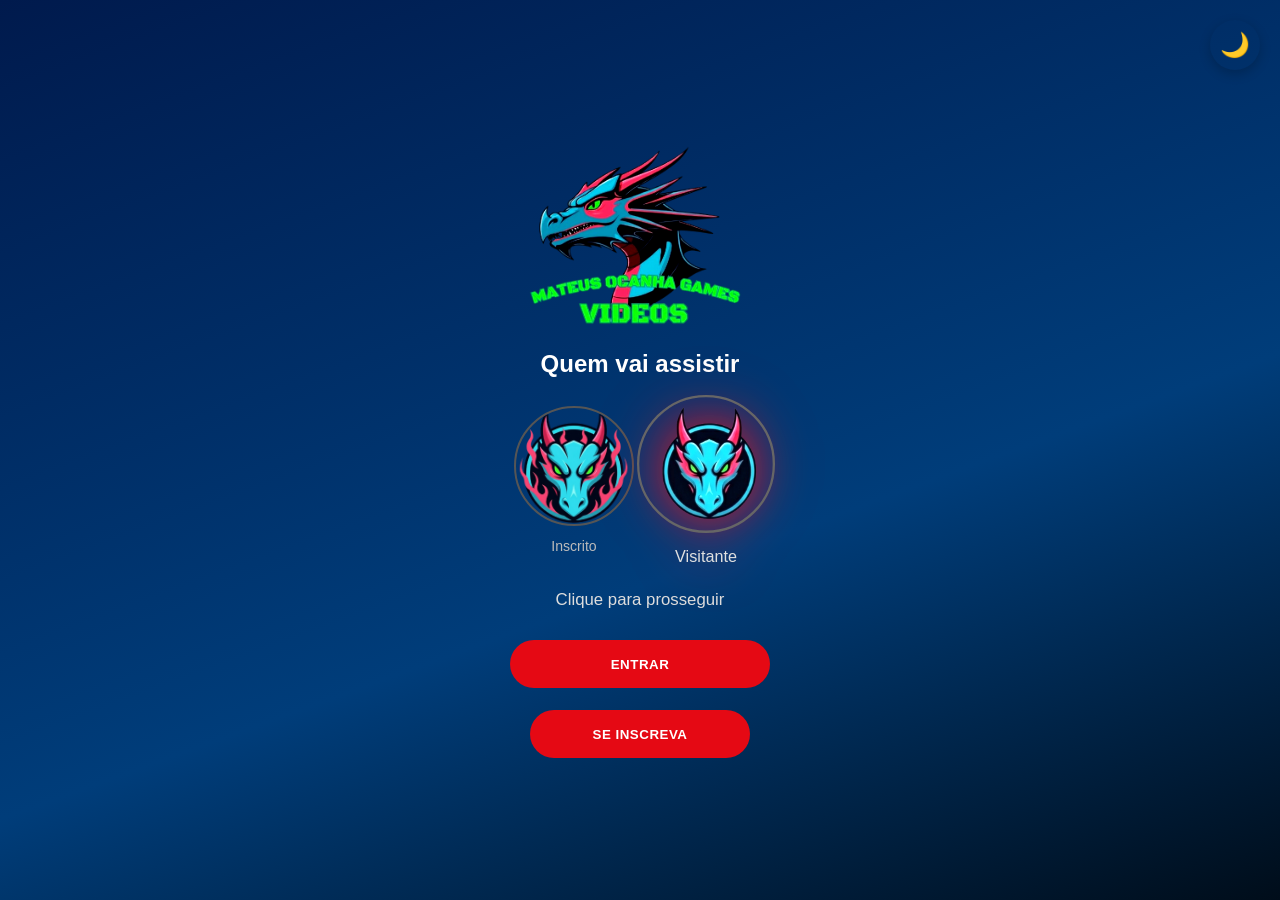
<file: index.html>
<!DOCTYPE html>
<html lang="pt-br">
<head>
    <meta charset="UTF-8">
    <meta name="viewport" content="width=device-width, initial-scale=1.0">
    <title>Mateus Ocanha Games Streaming</title>
    <link rel="icon" href="assets/perfil-padrao.png" type="image/png">
    <link rel="stylesheet" href="style.css">
</head>
<body>
    <button class="toggle-theme" id="toggle-theme" aria-label="Alternar tema escuro/claro">
        <span class="theme-icon">🌙</span>
    </button>
    <main>
        <img src="./assets/streaming.png" alt="Logo Streaming" class="logo">

        <section aria-label="Assitindo">
            <h2>Quem vai assistir</h2>
            <div class="assistindo" id="assistindo">
                <!-- perfil padrão removido -->
            </div>
        </section>

        <section aria-label="Outros espectadores">
            <div class="outros">
                <figure id="figura-inscrito">
                    <img class="outro outro-inscrito" src="./assets/perfil-inscrito.png" alt="Perfil inscrito" />
                    <figcaption>Inscrito</figcaption>
                </figure>
                <figure id="figura-visitante">
                    <img class="outro" src="./assets/perfil-visitante.png" alt="Perfil visitante" />
                    <figcaption>Visitante</figcaption>
                </figure>
            </div>
        </section>

        <p class="click-text">Clique para prosseguir</p>

        <button class="botao-entrar" id="botao-entrar">ENTRAR</button>

        <div class="botoes">
            <button id="botao-se-inscreva">SE INSCREVA</button>
        </div>
    </main>

    <script>
        // GERENCIAR TEMA ESCURO/CLARO
        const toggleThemeBtn = document.getElementById('toggle-theme');
        const html = document.documentElement;
        const themeIcon = document.querySelector('.theme-icon');

        // Detectar tema salvo ou preferência do sistema
        const savedTheme = localStorage.getItem('theme') || 'dark';
        html.setAttribute('data-theme', savedTheme);
        themeIcon.textContent = savedTheme === 'dark' ? '🌙' : '☀️';

        // Ouvinte para botão toggle
        toggleThemeBtn.addEventListener('click', () => {
            const currentTheme = html.getAttribute('data-theme');
            const newTheme = currentTheme === 'dark' ? 'light' : 'dark';
            
            html.setAttribute('data-theme', newTheme);
            localStorage.setItem('theme', newTheme);
            themeIcon.textContent = newTheme === 'dark' ? '🌙' : '☀️';
        });

        // LÓGICA DOS BOTÕES COM ESTADO DE USUÁRIO
        const URL_CANAL = 'https://www.youtube.com/@MateusOcanhaGames';
        const URL_CANAL_INSCREVA = 'https://www.youtube.com/@MateusOcanhaGames?sub_confirmation=1';
        const USER_TYPE_KEY = 'mateus_streaming_user_type';
        const PROFILE_NAME_KEY = 'perfilAtivoNome';
        const PROFILE_IMAGE_KEY = 'perfilAtivoImagem';

        const fotoAssistindo = document.getElementById('foto-assistindo');
        const nomeAssistindo = document.getElementById('nome-assistindo');
        const figuraInscrito = document.getElementById('figura-inscrito');
        const figuraVisitante = document.getElementById('figura-visitante');

        function setUserType(type) {
            localStorage.setItem(USER_TYPE_KEY, type);
            if (figuraInscrito) figuraInscrito.classList.toggle('destaque-inscrito', type === 'inscrito');
            if (figuraVisitante) figuraVisitante.classList.toggle('destaque-visitante', type === 'visitante');

            if (type === 'inscrito') {
                localStorage.setItem(PROFILE_NAME_KEY, 'Inscrito');
                localStorage.setItem(PROFILE_IMAGE_KEY, 'assets/perfil-inscrito.png');
            } else {
                localStorage.setItem(PROFILE_NAME_KEY, 'Visitante');
                localStorage.setItem(PROFILE_IMAGE_KEY, 'assets/perfil-visitante.png');
            }

            if (fotoAssistindo && nomeAssistindo) {
                if (type === 'inscrito') {
                    fotoAssistindo.src = 'assets/perfil-inscrito.png';
                    fotoAssistindo.alt = 'Perfil de inscrito';
                    nomeAssistindo.textContent = 'Inscrito';
                } else {
                    fotoAssistindo.src = 'assets/perfil-visitante.png';
                    fotoAssistindo.alt = 'Perfil do visitante';
                    nomeAssistindo.textContent = 'Visitante';
                }
            }
        }

        // SE INSCREVA: abre canal + marca inscrito
        document.getElementById('botao-se-inscreva').addEventListener('click', () => {
            window.open(URL_CANAL, '_blank');
            setUserType('inscrito');
        });

        // Clique nos perfis aplica o mesmo destaque visual (maior + brilho)
        if (figuraInscrito) {
            figuraInscrito.addEventListener('click', () => setUserType('inscrito'));
        }

        if (figuraVisitante) {
            figuraVisitante.addEventListener('click', () => setUserType('visitante'));
        }

        // INICIAR: direciona para a página tipo Netflix
        document.getElementById('botao-entrar').addEventListener('click', () => {
            const userType = localStorage.getItem(USER_TYPE_KEY) || 'visitante';
            localStorage.setItem(USER_TYPE_KEY, userType);
            localStorage.setItem(PROFILE_NAME_KEY, userType === 'inscrito' ? 'Inscrito' : 'Visitante');
            localStorage.setItem(PROFILE_IMAGE_KEY, userType === 'inscrito' ? 'assets/perfil-inscrito.png' : 'assets/perfil-visitante.png');
            window.location.href = 'catalogo/catalogo.html';
        });

        // Define estado inicial se não existe
        if (!localStorage.getItem(USER_TYPE_KEY)) {
            setUserType('visitante');
        } else {
            setUserType(localStorage.getItem(USER_TYPE_KEY));
        }
    </script>
    <script src="js/index.js"></script>
    </body>
</html>
</file>
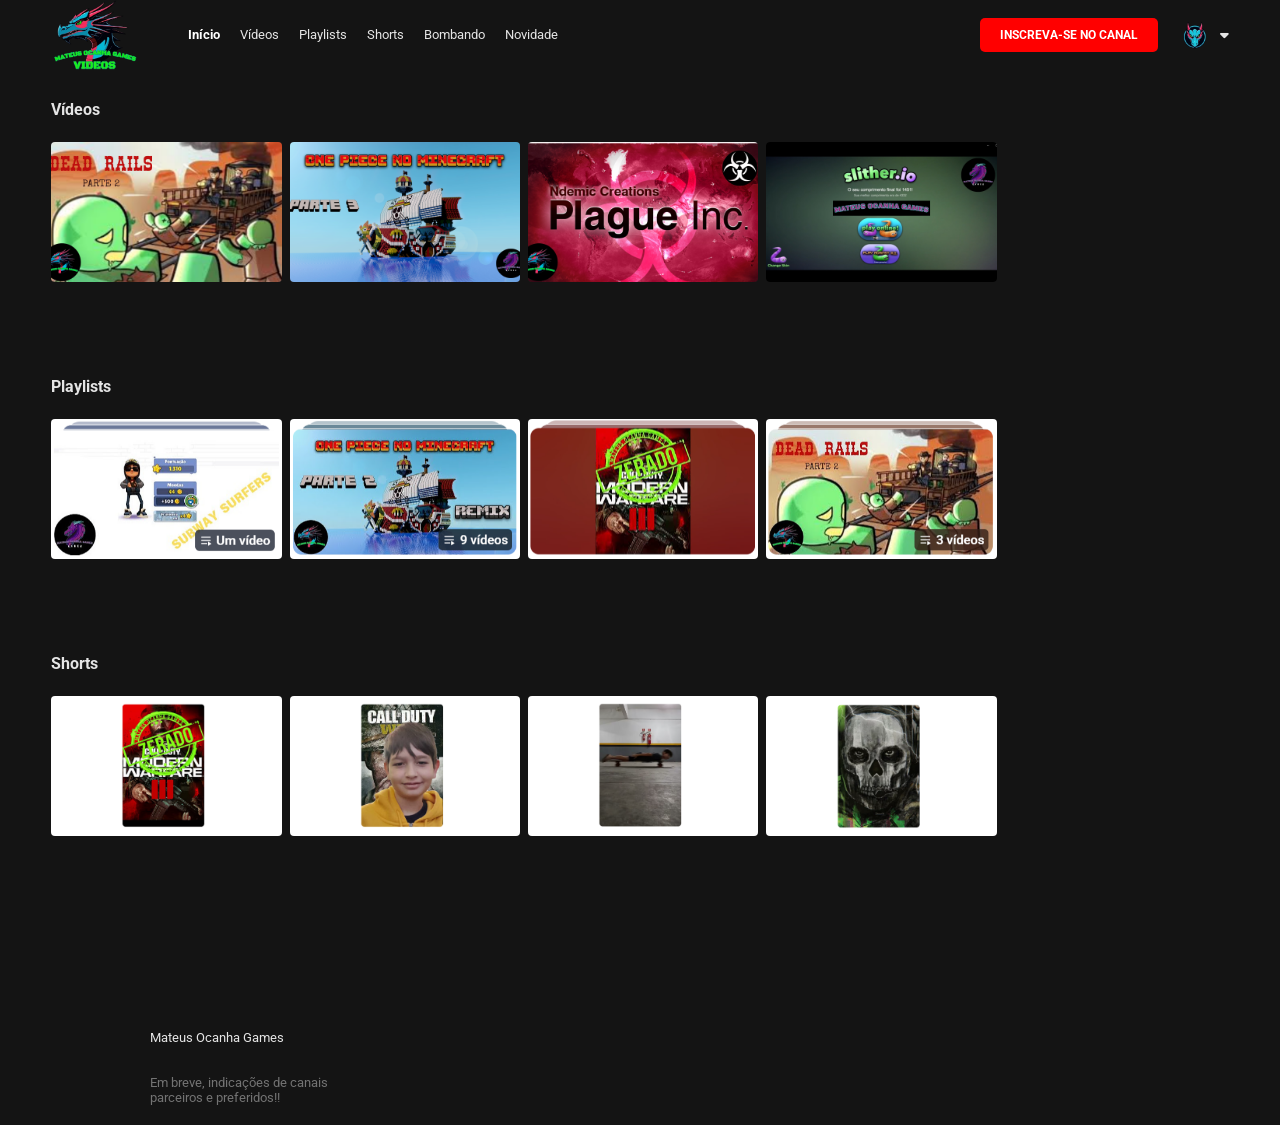
<file: catalogo/catalogo.html>
<!DOCTYPE html>
<html lang="pt-BR">

<head>
    <meta charset="UTF-8">
    <meta name="viewport" content="width=device-width, initial-scale=1.0">
    <title>Streaming Mateus Ocanha Games</title>
    <link rel="icon" href="../assets/perfil-padrao.png" type="image/png">
    <link rel="stylesheet" href="catalogo.css">
    <link href="https://cdnjs.cloudflare.com/ajax/libs/font-awesome/6.0.0/css/all.min.css" rel="stylesheet">
    <link href="https://fonts.googleapis.com/css2?family=Roboto:wght@300;400;500;700&display=swap" rel="stylesheet">
</head>

<body>
    <!-- Navbar -->
    <header class="navbar" id="navbar">
        <div class="navbar-left">
            <img class="logo" src="../assets/streaming.png"
                alt="Streaming Mateus Ocanha Games">
            <button class="mobile-menu-toggle" id="mobile-menu-toggle" aria-label="Abrir menu" aria-expanded="false" aria-controls="primary-nav">
                <i class="fas fa-bars"></i>
            </button>
            <nav>
                <ul class="nav-links" id="primary-nav">
                    <li><a href="https://www.youtube.com/@MateusOcanhaGames" class="active">Início</a></li>
                    <li><a href="https://www.youtube.com/@MateusOcanhaGames/videos">Vídeos</a></li>
                    <li><a href="https://www.youtube.com/@MateusOcanhaGames/playlists">Playlists</a></li>
                    <li><a href="https://www.youtube.com/@MateusOcanhaGames/shorts">Shorts</a></li>
                    <li><a href="https://www.youtube.com/watch?v=dVjdhTpc8aI&t=660s">Bombando</a></li>
                    <li><a href="https://www.youtube.com/watch?v=CcCDTgr_Rug">Novidade</a></li>
                </ul>
            </nav>
        </div>
        <div class="navbar-right">
            
            <div class="nav-notification">
                <a href="https://www.youtube.com/@MateusOcanhaGames?sub_confirmation=1"
                    target="_blank"
                    class="subscribe-btn">
                    INSCREVA-SE NO CANAL
                </a>
            </div>
            <a href="../index.html" class="profile-menu">
                <img class="profile-icon" src="../assets/perfil-visitante.png"
                    alt="Profile">
                <i class="fas fa-caret-down icon caret-icon"></i>
            </a>
        </div>
    </header>

    <!-- Sliders Container -->
    <main class="sliders-container" id="main-content">
        <!-- Javascript will inject the rows here -->
    </main>

    <!-- Footer -->
    <footer>
        <div class="footer-content">
            <a href="https://www.youtube.com/@MateusOcanhaGames" target="_blank">
                <p>Mateus Ocanha Games</p>
            </a>
            <ul class="footer-links">
                <li><a href="" target="_blank">Em breve, indicações de canais parceiros e preferidos!!</a></li>
                <!--
                <li><a href="" target="_blank">Centro de ajuda</a></li>
                <li><a href="" target="_blank">Conta</a></li>
                <li><a href="" target="_blank">Imprensa</a></li>
                <li><a href="" target="_blank">Relações com investidores</a></li>
                <li><a href="" target="_blank">Carreiras</a></li>
                <li><a href="" target="_blank">Formas de assistir</a></li>
                <li><a href="" target="_blank">Termos de uso</a></li>
                <li><a href="" target="_blank">Privacidade</a></li>
                <li><a href="" target="_blank">Preferências de cookies</a></li>
                <li><a href="" target="_blank">Informações corporativas</a></li>
                <li><a href="" target="_blank">Entre em contato</a></li>
                <li><a href="" target="_blank">Teste de velocidade</a></li>
                <li><a href="" target="_blank">Avisos legais</a></li>
                <li><a href="" target="_blank">Perguntas frequentes</a></li>
                -->
            </ul>
        </div>
    </footer>

    <script>
        document.addEventListener('DOMContentLoaded', () => {
            const menuToggle = document.getElementById('mobile-menu-toggle');
            const navLinks = document.getElementById('primary-nav');

            if (!menuToggle || !navLinks) return;

            menuToggle.addEventListener('click', () => {
                const isOpen = navLinks.classList.toggle('is-open');
                menuToggle.setAttribute('aria-expanded', String(isOpen));
            });

            window.addEventListener('resize', () => {
                if (window.innerWidth > 900) {
                    navLinks.classList.remove('is-open');
                    menuToggle.setAttribute('aria-expanded', 'false');
                }
            });
        });
    </script>
    <script type="module" src="js/main.js"></script>
</body>

</html>
</file>
<file: style.css>
/* Reset global */
* {
    /* Inclui padding e border no cálculo da largura/altura do elemento */
    box-sizing: border-box;
}

/* VARIÁVEIS DE TEMA */
html {
    --bg-primary: linear-gradient(160deg, #001a4d, #003d7a 60%, #000d1a);
    --text-primary: #fff;
    --text-secondary: #ddd;
    --text-tertiary: #bbb;
    --border-color: #555;
    --button-bg: #e50914;
    --button-hover: #ff0f20;
}

html[data-theme="light"] {
    --bg-primary: linear-gradient(160deg, #f5f5f5, #e8e8e8 60%, #f0f0f0);
    --text-primary: #1a1a1a;
    --text-secondary: #333;
    --text-tertiary: #666;
    --border-color: #ddd;
    --button-bg: #e50914;
    --button-hover: #ff0f20;
}

/* Estilos do corpo da página */
html, body {
    height: 100%;
}

body {
    /* Remove margem padrão do navegador */
    margin: 0;
    /* Garante que o body ocupe toda a altura da tela */
    min-height: 100vh;
    /* Define fonte padrão com fallbacks */
    font-family: 'Segoe UI', Roboto, Helvetica, Arial, sans-serif;
    /* Gradiente de fundo tipo Netflix (azul marinho escuro) */
    background: var(--bg-primary);
    /* Texto branco para contraste com fundo escuro */
    color: var(--text-primary);
    /* Página inicial fixa em uma única tela (sem rolagem) */
    overflow: hidden;
    /* Transição suave entre temas */
    transition: background 0.3s ease, color 0.3s ease;
}

main {
    height: 100vh;
    overflow-y: auto;
}

/* Bobotão Toggle Tema */
.toggle-theme {
    position: fixed;
    top: 20px;
    right: 20px;
    z-index: 1000;
    width: 50px;
    height: 50px;
    border-radius: 50%;
    border: none;
    background: transparent;
    cursor: pointer;
    display: flex;
    align-items: center;
    justify-content: center;
    font-size: 1.5rem;
    transition: all 0.3s ease;
    box-shadow: 0 4px 12px rgba(0, 0, 0, 0.2);
}

.toggle-theme:hover {
    transform: scale(1.1);
    box-shadow: 0 6px 16px rgba(229, 9, 20, 0.3);
}

.theme-icon {
    display: inline-block;
    transition: transform 0.3s ease;
}

.toggle-theme:active .theme-icon {
    transform: rotate(180deg);
}

html[data-theme="light"] .toggle-theme {
    box-shadow: 0 4px 12px rgba(0, 0, 0, 0.15);
}


/* Container principal */
main {
    /* Limita a largura máxima do conteúdo */
    max-width: 1100px;
    /* Centraliza o elemento (margin auto horizontalmente) */
    margin: 0 auto;
    /* Espaçamento interno maior no topo e menor embaixo */
    padding: 24px 12px 12px;
    /* Ocupa toda altura livre e centraliza o conteúdo verticalmente */
    min-height: 100vh;
    display: flex;
    flex-direction: column;
    justify-content: center;
    gap: 12px;
    overflow: hidden;
    padding-bottom: 26px;
}

/* Ajuste por altura para manter tudo visível sem scroll */
@media (max-height: 760px) {
    main {
        padding: 12px 10px 10px;
        gap: 8px;
    }

    .logo {
        max-width: 220px;
        max-height: 90px;
        margin-bottom: 8px;
    }

    .assistindo {
        margin-bottom: 10px;
    }

    .assistindo img {
        width: min(130px, 40vw);
        height: min(130px, 40vw);
    }

    .outros img {
        width: 96px;
        height: 96px;
    }

    .top-text,
    .click-text {
        margin: 6px 0 10px;
        font-size: 0.95rem;
    }

    .botoes {
        gap: 8px;
        margin-bottom: 12px;
    }

    .botoes button,
    .botao-entrar {
        padding: 9px 14px;
        font-size: 0.92rem;
    }
}

.botao-entrar {
    margin: 4px 0 10px;
}

/* Estilo da imagem logo */
.logo {
    /* Exibe como bloco para permitir centralização */
    display: block;
    /* Centraliza e adiciona espaço abaixo */
    margin: 0 auto 12px;
    /* Largura máxima do logo */
    max-width: 320px;
    /* Altura máxima para não estourar em height */
    max-height: 200px;
    /* Altura automática mantendo proporção */
    height: auto;
    /* Renderiza bordas nítidas sem blur */
    image-rendering: crisp-edges;
    /* Aumenta contraste e brilho para melhor legibilidade */
    filter: contrast(1.15) brightness(1.05);
    /* Melhora performance 3D (aceleração de hardware) */
    -webkit-backface-visibility: hidden;
    backface-visibility: hidden;
}

/* Estilos dos títulos */
h1, h2 {
    /* Remove margem padrão */
    margin: 0;
    /* Texto em negrito (700 = bold) */
    font-weight: 700;
    /* Centraliza o texto */
    text-align: center;
}

/* Estilo do título principal */
h1 {
    /* Tamanho responsivo: mínimo 1.85rem, 4% da tela, máximo 2.4rem */
    font-size: clamp(1.85rem, 4vw, 2.4rem);
    text-align: center;
    /* Espaço abaixo do título */
    margin-bottom: 14px;
}

/* Texto dos textos superiores e de clique */
.top-text, .click-text {
    /* Centraliza o texto */
    text-align: center;
    /* Cor cinza claro para contraste */
    color: var(--text-secondary);
    /* Tamanho da fonte */
    font-size: 1.05rem;
    /* Margem do topo/fundo e dos lados */
    margin: 8px 0 18px;
}

/* Container da seção "Assistindo" */
.assistindo {
    /* Usa flexbox para layout flexível */
    display: flex;
    /* Arranja itens em coluna (verticalmente) */
    flex-direction: column;
    /* Centraliza itens horizontalmente */
    align-items: center;
    /* Centraliza itens verticalmente */
    justify-content: center;
    /* Centraliza container e adiciona espaço abaixo */
    margin: 0 auto 16px;
    /* Largura automaticamente ajustada ao conteúdo */
    width: fit-content;
    max-width: 90vw;
}

/* Imagem redonda do perfil assistindo */
.assistindo img {
    /* Largura responsiva: 180px ou 50% da tela (o menor) */
    width: min(180px, 50vw);
    /* Altura idêntica à largura para manter proporção quadrada */
    height: min(180px, 50vw);
    /* Torna a imagem redonda (50% = círculo perfeito) */
    border-radius: 50%;
    /* Recorta a imagem para preencher o espaço */
    object-fit: cover;
    /* Borda vermelha Netflix ao redor */
    border: 3px solid #e50914;
    /* Sombra ao redor da imagem para profundidade */
    box-shadow: 0 0 30px rgba(0,0,0,0.35);
    /* Anima entre escala normal e aumentada continuamente */
    animation: pulse 2.1s ease-in-out infinite alternate;
    /* Garante que a borda permaneça vermelha em light mode também */
    transition: box-shadow 0.3s ease;
}

/* Animação de pulsação no logo assistindo */
@keyframes pulse {
    /* Estado inicial: tamanho normal e sombra discreta */
    from { 
        /* Escala 1 = 100% do tamanho original */
        transform: scale(1); 
        /* Sombra com pouca intensidade */
        box-shadow: 0 0 30px rgba(229, 9, 20, 0.35); 
    }
    /* Estado final: tamanho aumentado e sombra mais intensa */
    to { 
        /* Escala 1.04 = 4% maior que o original */
        transform: scale(1.04); 
        /* Sombra com maior intensidade e blur */
        box-shadow: 0 0 48px rgba(229, 9, 20, 0.55); 
    }
}

/* Texto do nome no perfil assistindo */
.assistindo p {
    /* Espaço acima do texto */
    margin-top: 8px;
    /* Tamanho da fonte */
    font-size: 1.05rem;
    /* Peso do texto (600 = semi-bold) */
    font-weight: 600;
}

/* Container dos perfis "Outros" */
.outros {
    /* Usa flexbox para layout */
    display: flex;
    flex-wrap: wrap;
    /* Espaço entre itens horizontalmente */
    gap: 12px;
    /* Centraliza itens na horizontal */
    justify-content: center;
    /* Espaço abaixo */
    margin-bottom: 16px;
}

/* Card de perfil na seção Outros */
.outros figure {
    /* Remove margem padrão da tag figure */
    margin: 0;
    /* Centraliza o conteúdo */
    text-align: center;
    /* Indica que o card é clicável */
    cursor: pointer;
    transition: transform 0.3s ease, filter 0.3s ease;
}

/* Destaque especial para o perfil Inscrito */
.outros figure.destaque-inscrito {
    transform: scale(1.15);
    filter: drop-shadow(0 0 20px rgba(229, 9, 20, 0.8)) brightness(1.2);
}

.outros figure.destaque-inscrito img {
    animation: pulse-destaque 0.6s ease-in-out;
}

/* Destaque especial para o perfil Visitante */
.outros figure.destaque-visitante {
    transform: scale(1.15);
    filter: drop-shadow(0 0 20px rgba(229, 9, 20, 0.8)) brightness(1.2);
}

.outros figure.destaque-visitante img {
    animation: pulse-destaque 0.6s ease-in-out;
}

/* Animação de destaque para inscrito */
@keyframes pulse-destaque {
    0% {
        transform: scale(1);
    }
    50% {
        transform: scale(1.1);
    }
    100% {
        transform: scale(1);
    }
}

/* Imagem redonda nos perfis Outros */
.outros img {
    /* Tamanho da imagem (100x100px) */
    width: 120px;
    height: 120px;
    /* Torna redonda */
    border-radius: 50%;
    /* Recorta a imagem para preencher */
    object-fit: cover;
    /* Borda cinza discreta */
    border: 2px solid var(--border-color);
}

/* Legenda dos nomes dos perfis Outros */
.outros figcaption {
    /* Espaço acima */
    margin-top: 8px;
    /* Fonte pequena */
    font-size: 0.88rem;
    /* Cor cinza clara */
    color: var(--text-tertiary);
}

/* Container dos botões de ação */
.botoes {
    /* Usa flexbox */
    display: flex;
    /* Permite botões quebrar para próxima linha em telas pequenas */
    flex-wrap: wrap;
    /* Centraliza botões */
    justify-content: center;
    /* Espaço entre botões */
    gap: 10px;
    /* Evita espaço extra após o segundo botão */
    margin-bottom: 0;
}

/* Estilo dos botões de ação */
.botoes button,
.botao-entrar {
    /* Mesmo tamanho visual para os dois botões principais */
    width: min(260px, 100%);
    min-height: 48px;
    /* Espaço interno: 12px vertical, 18px horizontal */
    padding: 12px 18px;
    /* Remove borda padrão */
    border: 0;
    /* Borda arredondada (999px = completely rounded) */
    border-radius: 999px;
    /* Texto branco */
    color: var(--text-primary);
    /* Texto em negrito */
    font-weight: 700;
    /* Espaço entre letras para melhor legibilidade */
    letter-spacing: .5px;
    /* Fundo vermelho Netflix */
    background: var(--button-bg);
    /* Cursor muda para mão ao passar */
    cursor: pointer;
    /* Centraliza texto internamente e iguala altura visual */
    display: flex;
    align-items: center;
    justify-content: center;
    /* Anima múltiplas propriedades suavemente */
    transition: transform .12s ease, box-shadow .12s ease, background .12s ease;
}

/* Efeito ao passar o mouse nos botões */
.botoes button:hover,
.botao-entrar:hover {
    /* Move botão 1px para cima */
    transform: translateY(-1px);
    /* Aumenta sombra para efeito de elevação */
    box-shadow: 0 8px 20px rgba(0,0,0,0.4);
    /* Muda cor para vermelho mais claro */
    background: var(--button-hover);
}

/* Botão "Entrar" específico */
.botao-entrar {
    /* Centraliza horizontalmente */
    margin: 0 auto 10px;
    /* não deixa o botão encostar na parte de baixo da tela */
}

/* Media query para telas pequenas (celulares) */
@media (max-width: 540px) {
    .toggle-theme {
        width: 45px;
        height: 45px;
        top: 12px;
        right: 12px;
        font-size: 1.2rem;
    }

    html, body {
        height: 100%;
    }

    main {
        padding: 6px 8px;
        min-height: 100vh;
    }

    .logo {
        max-width: 180px;
        max-height: 70px;
        margin-bottom: 10px;
    }

    .assistindo {
        margin-bottom: 12px;
    }

    .assistindo img {
        width: min(150px, 50vw);
        height: min(150px, 50vw);
    }

    .botoes {
        flex-direction: column;
        width: 100%;
        align-items: center;
        gap: 8px;
    }

    .botoes button {
        width: 100%;
        max-width: 260px;
        font-size: 0.95rem;
        padding: 10px 16px;
    }

    .botao-entrar {
        max-width: 260px;
    }
}

/* Responsividade adicional para tablets */
@media (min-width: 541px) and (max-width: 768px) {
    main {
        padding: 20px 14px 14px;
    }
    .logo {
        max-width: 250px;
        max-height: 110px;
    }
    .assistindo img {
        width: min(170px, 40vw);
        height: min(170px, 40vw);
    }
    .top-text, .click-text {
        font-size: 1rem;
        margin: 6px 0 14px;
    }
    .botoes {
        flex-wrap: wrap;
        gap: 10px;
    }
    .botoes button {
        min-width: 130px;
        max-width: 180px;
    }
}

/* Responsividade para desktop amplo */
@media (min-width: 769px) and (max-width: 1200px) {
    main {
        padding: 20px 24px 18px;
    }
    .logo {
        max-width: 280px;
        max-height: 150px;
    }
    .assistindo img {
        width: min(200px, 22vw);
        height: min(200px, 22vw);
    }
    .outros {
        gap: 16px;
    }
    .botoes {
        gap: 12px;
    }
    .botoes button {
        min-width: 140px;
        max-width: 200px;
        font-size: 0.96rem;
    }
}

/* Ajuste extra para telas maiores que 1200px */
@media (min-width: 1201px) {
    main {
        padding: 24px 32px 20px;
        max-width: 1100px;
    }
    .logo {
        max-width: 300px;
        max-height: 180px;
    }
    .assistindo img {
        width: min(220px, 20vw);
        height: min(220px, 20vw);
    }
    .botoes button {
        min-width: 150px;
        max-width: 220px;
    }
}
</file>
<file: catalogo/catalogo.css>
:root {
    --netflix-red: #E50914;
    --dark-bg: #141414;
    --text-color: #ffffff;
}

* {
    margin: 0;
    padding: 0;
    box-sizing: border-box;
}

body {
    font-family: 'Roboto', 'Helvetica Neue', Helvetica, Arial, sans-serif;
    background-color: var(--dark-bg);
    color: var(--text-color);
    overflow-x: hidden;
}

a {
    text-decoration: none;
    color: #e5e5e5;
    transition: color 0.3s;
}

a:hover {
    color: #b3b3b3;
}

/* Navbar */
.navbar {
    position: fixed;
    top: 0;
    width: 100%;
    display: flex;
    justify-content: space-between;
    align-items: center;
    padding: 0 4%;
    height: 70px;
    z-index: 1000;
    background-color: var(--dark-bg);
}

.navbar-left,
.navbar-right {
    display: flex;
    align-items: center;
    gap: 20px;
}

.mobile-menu-toggle {
    display: none;
    width: 36px;
    height: 36px;
    border: 1px solid rgba(255, 255, 255, 0.45);
    border-radius: 6px;
    background: transparent;
    color: white;
    cursor: pointer;
}

.logo {
    width: 92px;
    margin-right: 25px;
    cursor: pointer;
}

.nav-links {
    list-style: none;
    display: flex;
    gap: 20px;
    font-size: 13px;
}

.nav-links .active {
    font-weight: bold;
    color: white;
}

.icon {
    font-size: 20px;
    cursor: pointer;
}

.kids-link {
    font-size: 14px;
}

.nav-notification {
    position: relative;
    cursor: pointer;
}

.subscribe-btn {
    display: inline-flex;
    align-items: center;
    justify-content: center;
    background-color: #ff0000;
    color: white;
    padding: 10px 20px;
    border-radius: 5px;
    font-weight: bold;
    font-size: 12px;
    text-decoration: none;
    white-space: nowrap;
}

.notification-badge {
    position: absolute;
    top: -5px;
    right: -8px;
    background-color: var(--netflix-red);
    color: white;
    font-size: 10px;
    font-weight: bold;
    border-radius: 50%;
    width: 16px;
    height: 16px;
    display: flex;
    justify-content: center;
    align-items: center;
}

.profile-menu {
    display: flex;
    align-items: center;
    gap: 5px;
    cursor: pointer;
}

.profile-icon {
    width: 32px;
    border-radius: 4px;
}

.caret-icon {
    font-size: 14px;
    margin-left: 5px;
}

/* Sliders */
.sliders-container {
    padding: 0 4%;
    padding-top: 100px;
    /* Space for navbar */
    position: relative;
    z-index: 3;
    padding-bottom: 100px;
}

.slider-section {
    margin-bottom: 3.5vw;
}

.slider-header {
    display: flex;
    justify-content: space-between;
    align-items: flex-end;
    margin-bottom: 12px;
}

.slider-title {
    font-size: clamp(16px, 1.25vw, 24px);
    font-weight: bold;
    color: #e5e5e5;
    line-height: 1.25;
}

.slider-indicators {
    display: flex;
    gap: 2px;
    margin-bottom: 4px;
}

.slider-indicators div {
    width: 12px;
    height: 2px;
    background-color: #4d4d4d;
}

.slider-indicators div.active {
    background-color: #aaa;
}

.movie-row {
    display: flex;
    gap: 8px;
    /* Small gap between movie cards */
    overflow-x: visible;
    /* Let the expanded cards paint outside this box vertically */
    padding: 10px 4% 50px 4%;
    /* Added bottom padding to hold the expanding modal */
    margin: 0 -4%;
    /* Pull edges back out so we don't double up padding from container */
    scroll-behavior: smooth;
    -ms-overflow-style: none;
    scrollbar-width: none;
}

.movie-row::-webkit-scrollbar {
    display: none;
}

.movie-card {
    min-width: clamp(210px, 18vw, 250px);
    width: clamp(210px, 18vw, 250px);
    height: 140px;
    background-color: #222;
    border-radius: 4px;
    cursor: pointer;
    transition: transform 0.3s cubic-bezier(0.25, 0.46, 0.45, 0.94) 0s, border-radius 0.3s 0s, z-index 0s 0.3s, box-shadow 0.3s 0s;
    position: relative;
    z-index: 1;
    transform-origin: center center;
    /* Default origin */
}

/* Modifiers applied by JavaScript to prevent edge clipping */
.movie-card.origin-left {
    transform-origin: left center;
}

.movie-card.origin-right {
    transform-origin: right center;
}

.movie-card:hover {
    transform: scale(1.6) translateY(-5%);
    /* Reduced vertical translation since container has more padding */
    z-index: 99;
    border-radius: 6px;
    box-shadow: 0 10px 40px rgba(0, 0, 0, 0.9);
    transition: transform 0.3s cubic-bezier(0.25, 0.46, 0.45, 0.94) 0.6s, border-radius 0.3s 0.6s, box-shadow 0.3s 0.6s, z-index 0s 0s;
}

.movie-card img {
    position: absolute;
    top: 0;
    left: 0;
    width: 100%;
    height: 100%;
    object-fit: cover;
    border-radius: 4px;
    transition: opacity 0.3s ease, border-radius 0.3s;
    z-index: 2;
}

.movie-card iframe {
    position: absolute;
    top: 0;
    left: 0;
    width: 100%;
    height: 100%;
    opacity: 0;
    border-radius: 4px;
    transition: opacity 0.3s ease, border-radius 0.3s;
    pointer-events: none;
    z-index: 1;
}

.movie-card iframe.playing {
    opacity: 1;
    z-index: 3;
    border-radius: 6px 6px 0 0;
}

.movie-card:hover img {
    border-radius: 6px 6px 0 0;
    transition: border-radius 0s 0.6s;
}

.movie-card img.playing-video {
    opacity: 0;
}

/* Card Details Modal */
.card-details {
    position: absolute;
    top: 100%;
    left: 0;
    width: 100%;
    background-color: #181818;
    border-bottom-left-radius: 6px;
    border-bottom-right-radius: 6px;
    padding: 18px 16px;
    opacity: 0;
    visibility: hidden;
    transition: opacity 0.3s 0s, visibility 0.3s 0s;
    box-shadow: 0 15px 30px rgba(0, 0, 0, 0.9);
    display: flex;
    flex-direction: column;
    gap: 12px;
    z-index: 2;
    cursor: default;
}

.movie-card:hover .card-details {
    opacity: 1;
    visibility: visible;
    transition: opacity 0.2s 0.6s, visibility 0s 0.6s;
}

.details-buttons {
    display: flex;
    justify-content: space-between;
    align-items: center;
}

.left-buttons,
.right-buttons {
    display: flex;
    gap: 8px;
}

.btn-icon {
    width: 32px;
    height: 32px;
    border-radius: 50%;
    background-color: #2b2b2b;
    border: 1px solid rgba(255, 255, 255, 0.5);
    color: white;
    display: flex;
    justify-content: center;
    align-items: center;
    cursor: pointer;
    font-size: 14px;
    transition: border-color 0.2s, background-color 0.2s;
}

.btn-icon:hover {
    border-color: white;
    background-color: rgba(255, 255, 255, 0.2);
}

.btn-play-icon {
    background-color: white;
    color: black;
    border: none;
}

.btn-play-icon:hover {
    background-color: #e6e6e6;
}

.btn-play-icon i {
    margin-left: 2px;
}

.btn-like-video.is-active {
    background-color: #0f9d58;
    border-color: #0f9d58;
    color: white;
}

.btn-like-video.is-active:hover {
    background-color: #14b866;
    border-color: #14b866;
}

.details-info {
    display: flex;
    align-items: center;
    gap: 8px;
    font-size: 11px;
    font-weight: bold;
}

.card-feedback {
    min-height: 14px;
    font-size: 11px;
    font-weight: 700;
    color: #46d369;
    opacity: 0;
    transform: translateY(-2px);
    transition: opacity 0.2s ease, transform 0.2s ease;
}

.card-feedback.is-visible {
    opacity: 1;
    transform: translateY(0);
}

.match-score {
    color: #46d369;
}

.age-badge {
    background-color: transparent;
    border: 1px solid rgba(255, 255, 255, 0.4);
    color: white;
    padding: 1px 3px;
    border-radius: 2px;
    font-family: Arial, sans-serif;
}

.age-badge.red-accent {
    background-color: #d32f2f;
    border: none;
    font-weight: bold;
}

.resolution {
    border: 1px solid rgba(255, 255, 255, 0.4);
    padding: 1px 3px;
    border-radius: 2px;
    color: rgba(255, 255, 255, 0.9);
}

.duration {
    color: rgba(255, 255, 255, 0.9);
}

.details-tags {
    display: flex;
    gap: 6px;
    font-size: 11px;
    color: rgba(255, 255, 255, 0.9);
    margin-top: 4px;
}

.details-tags span:not(:last-child)::after {
    content: "•";
    color: #666;
    margin-left: 6px;
}

/* Badges */
.badge-top10 {
    position: absolute;
    top: 0;
    right: 0;
    width: 22px;
    height: 28px;
    background-color: var(--netflix-red);
    color: white;
    display: flex;
    flex-direction: column;
    justify-content: center;
    align-items: center;
    font-weight: bold;
    z-index: 4;
    border-bottom-left-radius: 2px;
    box-shadow: -2px 2px 4px rgba(0, 0, 0, 0.5);
    font-family: 'Helvetica Neue', Helvetica, Arial, sans-serif;
}

.badge-top10 span.top {
    font-size: 7px;
    letter-spacing: 0.5px;
    line-height: 8px;
}

.badge-top10 span.number {
    font-size: 13px;
    line-height: 13px;
}

.badge-bottom {
    position: absolute;
    bottom: 8px;
    left: 50%;
    transform: translateX(-50%);
    padding: 2px 4px;
    font-size: 10px;
    font-weight: bold;
    border-radius: 2px;
    z-index: 4;
    white-space: nowrap;
    text-transform: uppercase;
}

.movie-card.has-progress .badge-bottom {
    bottom: 12px;
}

.badge-bottom.red {
    background-color: var(--netflix-red);
    color: white;
}

.badge-bottom.white {
    background-color: white;
    color: black;
}

/* Progress bar */
.progress-bar-container {
    position: absolute;
    bottom: 0;
    left: 0;
    width: 100%;
    height: 4px;
    background-color: rgba(100, 100, 100, 0.7);
    z-index: 5;
    border-bottom-left-radius: 4px;
    border-bottom-right-radius: 4px;
}

.progress-value {
    height: 100%;
    background-color: var(--netflix-red);
    border-bottom-left-radius: 4px;
}

/* Mobile adjustments */
@media (max-width: 900px) {
    .navbar {
        padding: 10px 4%;
        height: auto;
        align-items: flex-start;
    }

    .navbar-left,
    .navbar-right {
        gap: 10px;
    }

    .mobile-menu-toggle {
        display: inline-flex;
        align-items: center;
        justify-content: center;
    }

    .nav-links {
        display: none;
        position: absolute;
        top: 64px;
        left: 4%;
        right: 4%;
        background: #1a1a1a;
        border: 1px solid rgba(255, 255, 255, 0.14);
        border-radius: 8px;
        padding: 12px;
        flex-direction: column;
        gap: 12px;
        z-index: 1100;
    }

    .nav-links.is-open {
        display: flex;
    }

    .sliders-container {
        padding-top: 110px;
    }

    .subscribe-btn {
        padding: 8px 12px;
        font-size: 11px;
    }

    .caret-icon {
        display: none;
    }
}

@media (max-width: 768px) {
    .navbar-right {
        gap: 8px;
    }

    .movie-card {
        min-width: min(72vw, 220px);
        width: min(72vw, 220px);
        height: 112px;
    }

    .slider-title {
        font-size: clamp(18px, 4vw, 22px);
        line-height: 1.2;
    }
}

@media (max-width: 480px) {
    .subscribe-btn {
        padding: 7px 10px;
        font-size: 10px;
    }

    .profile-icon {
        width: 28px;
    }
}

/* Footer */
footer {
    padding: 0 4%;
    color: #737373;
    font-size: 13px;
    margin-bottom: 20px;
}

.footer-content {
    max-width: 980px;
    margin: 0 auto;
}

.footer-content p {
    margin-bottom: 30px;
}

.footer-links {
    list-style: none;
    display: grid;
    grid-template-columns: repeat(4, 1fr);
    grid-gap: 15px;
}

.footer-links a {
    color: #737373;
}

.footer-links a:hover {
    text-decoration: underline;
}

@media (max-width: 768px) {
    .footer-links {
        grid-template-columns: repeat(2, 1fr);
    }
}
</file>
